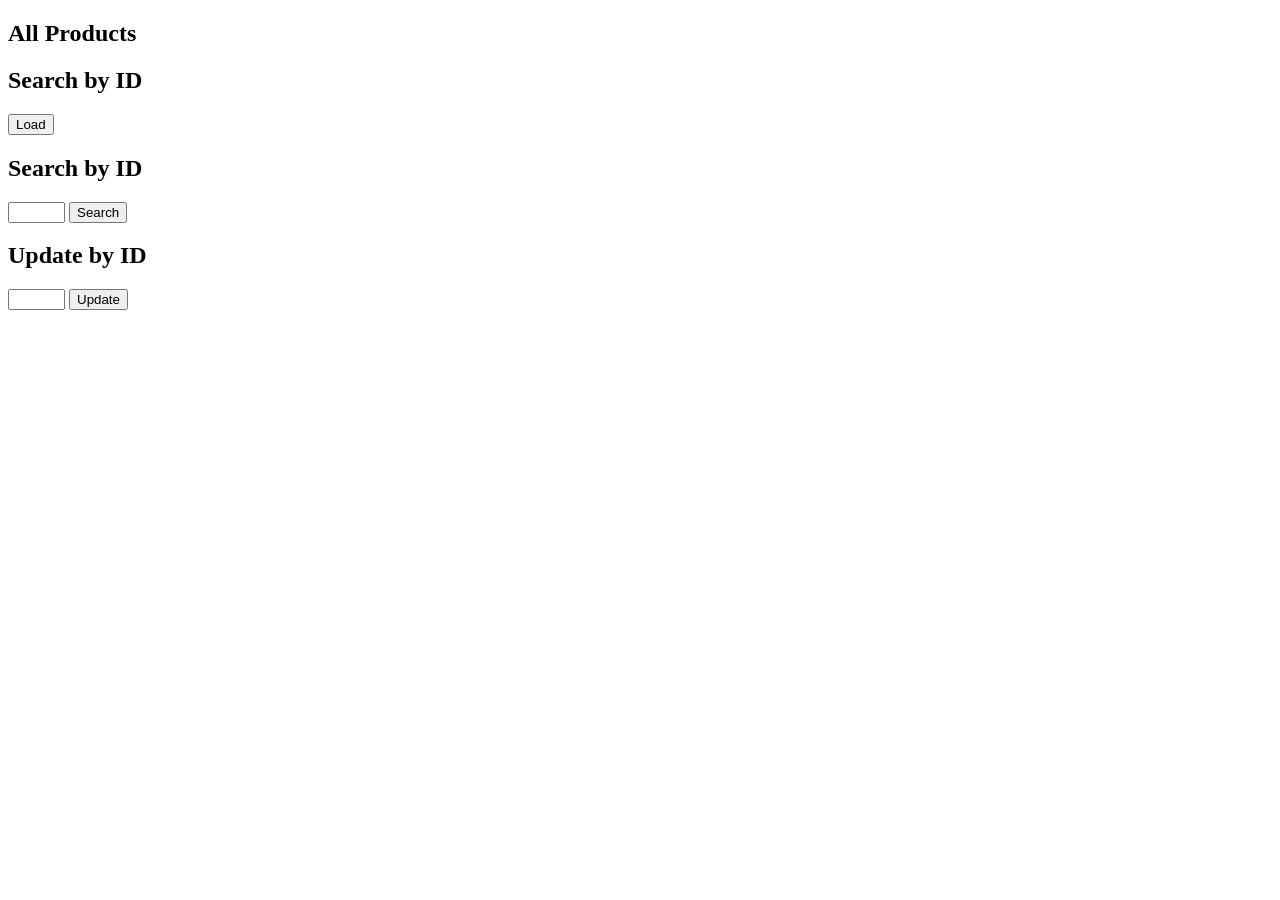
<file: _OTR_API/index.html>
﻿<!DOCTYPE html>
<html xmlns="http://www.w3.org/1999/xhtml">
<head>
    <title>Check Call List</title>
</head>
<body>

    <div>
        <h2>All Products</h2>
        <ul id="checkcalls" />
    </div>
    <div>
        <h2>Search by ID</h2>
        <input type="button" value="Load" onclick="loadallitems();" />
        <p id="product" />
    </div>
    <div>
        <h2>Search by ID</h2>
        <input type="text" id="checkcallId" size="5" />
        <input type="button" value="Search" onclick="find();" />
        <p id="product" />
    </div>
    <div>
        <h2>Update by ID</h2>
        <input type="text" id="UpdatecheckcallId" size="5" />
        <input type="button" value="Update" onclick="updateCheckCall();" />
        <p id="product" />
    </div>

    <script src="scripts/jquery-3.2.1.min.js"></script>
    <script>
        var uri = 'api/checkcall/GetCheckCall';
        var uridrivertrip = 'api/checkcall/GetAllCheckCallsByDriverTrip';
        var uritrip = 'api/checkcall/UpdateCheckCall';

    //$(document).ready(function () {
    //  // Send an AJAX request
    //    $.getJSON(uriall)
    //      .done(function (data) {
    //        // On success, 'data' contains a list of products.
    //        $.each(data, function (key, item) {
    //          // Add a list item for the product.
    //          $('<li>', { text: formatItem(item) }).appendTo($('#checkcalls'));
    //        });
    //      });
    //});

    $(document).ready(function () {
        //loadallitems();
    });

    //function loadallitems() {
    //    // Send an AJAX request
    //    $.getJSON(uriall)
    //      .done(function (data) {
    //          // On success, 'data' contains a list of products.
    //          $.each(data, function (key, item) {
    //              // Add a list item for the product.
    //              $('<li>', { text: formatItem(item) }).appendTo($('#checkcalls'));
    //          });
    //      });
    //}


    function formatItem(item) {
        return item.ID + ': ' + item.CheckStatus + ': ' + item.CheckDate + ': ' + item.Comments;
    }

    function find() {
        var id = $('#checkcallId').val();

        $.ajax({
            beforeSend: function(request) {
                request.setRequestHeader("Authorization","Basic 4d53bce03ec34c0a911182d4c228ee6c:A93reRTUJHsCuQSHR+L3GxqOJyDmQpCgps102ciuabc=")
            },
            dataType: "json",
            url: uri + '/' + id,
            done: function(data) {
                $('#checkcalls').text(formatItem(data));
            },
            fail: function (jqXHR, textStatus, err) {
                $('#checkcalls').text('Error: ' + err);
            }
        });
    }

    //function find() {
    //    var id = $('#checkcallId').val();

    //    Authorization: Basic 4d53bce03ec34c0a911182d4c228ee6c:A93reRTUJHsCuQSHR+L3GxqOJyDmQpCgps102ciuabc=
    //  $.getJSON(uri + '/' + id)
    //      .done(function (data) {
    //          $('#checkcalls').text(formatItem(data));
    //      })
    //      .fail(function (jqXHR, textStatus, err) {
    //          $('#checkcalls').text('Error: ' + err);
    //      });
    //}
    
    //function updateCheckCall() {
    //    var id = $('#UpdatecheckcallId').val();
    //    var chk = { DriverTripID: 1, CheckStatus: 4, CheckDate: '3/6/2018 9:55 AM', Comments: 'HP' };
    //    $.ajax({
    //        type: "PUT",
    //        data: JSON.stringify(chk),
    //        url: uriupdate + '/' + id,
    //        contentType: "application/json",
    //        success: function (data) {
    //            // On success, 'data' contains a list of products.
    //            $.each(data, function (key, item) {
    //                // Add a list item for the product.
    //                $('<li>', { text: formatItem(item) }).appendTo($('#checkcalls'));
    //            })
    //        } 
    //       });
    //}

    </script>
</body>
</html>
</file>
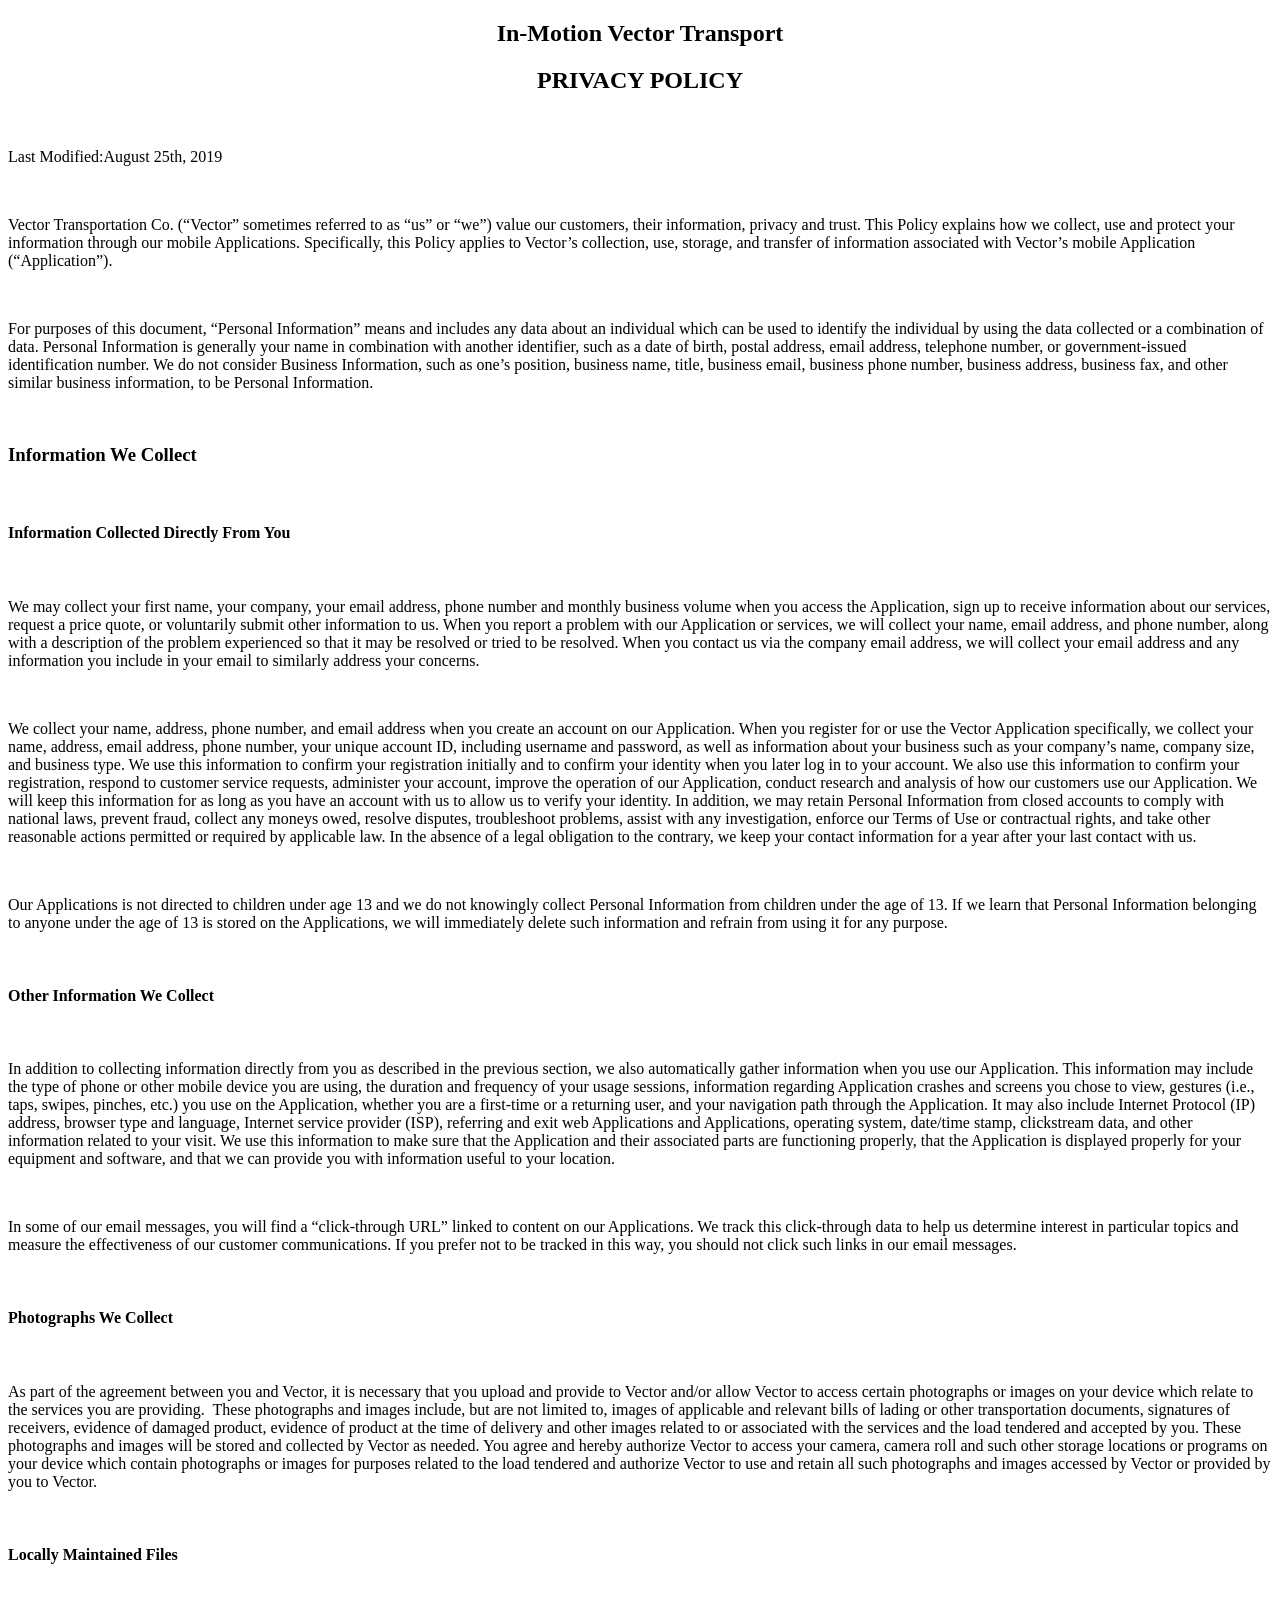
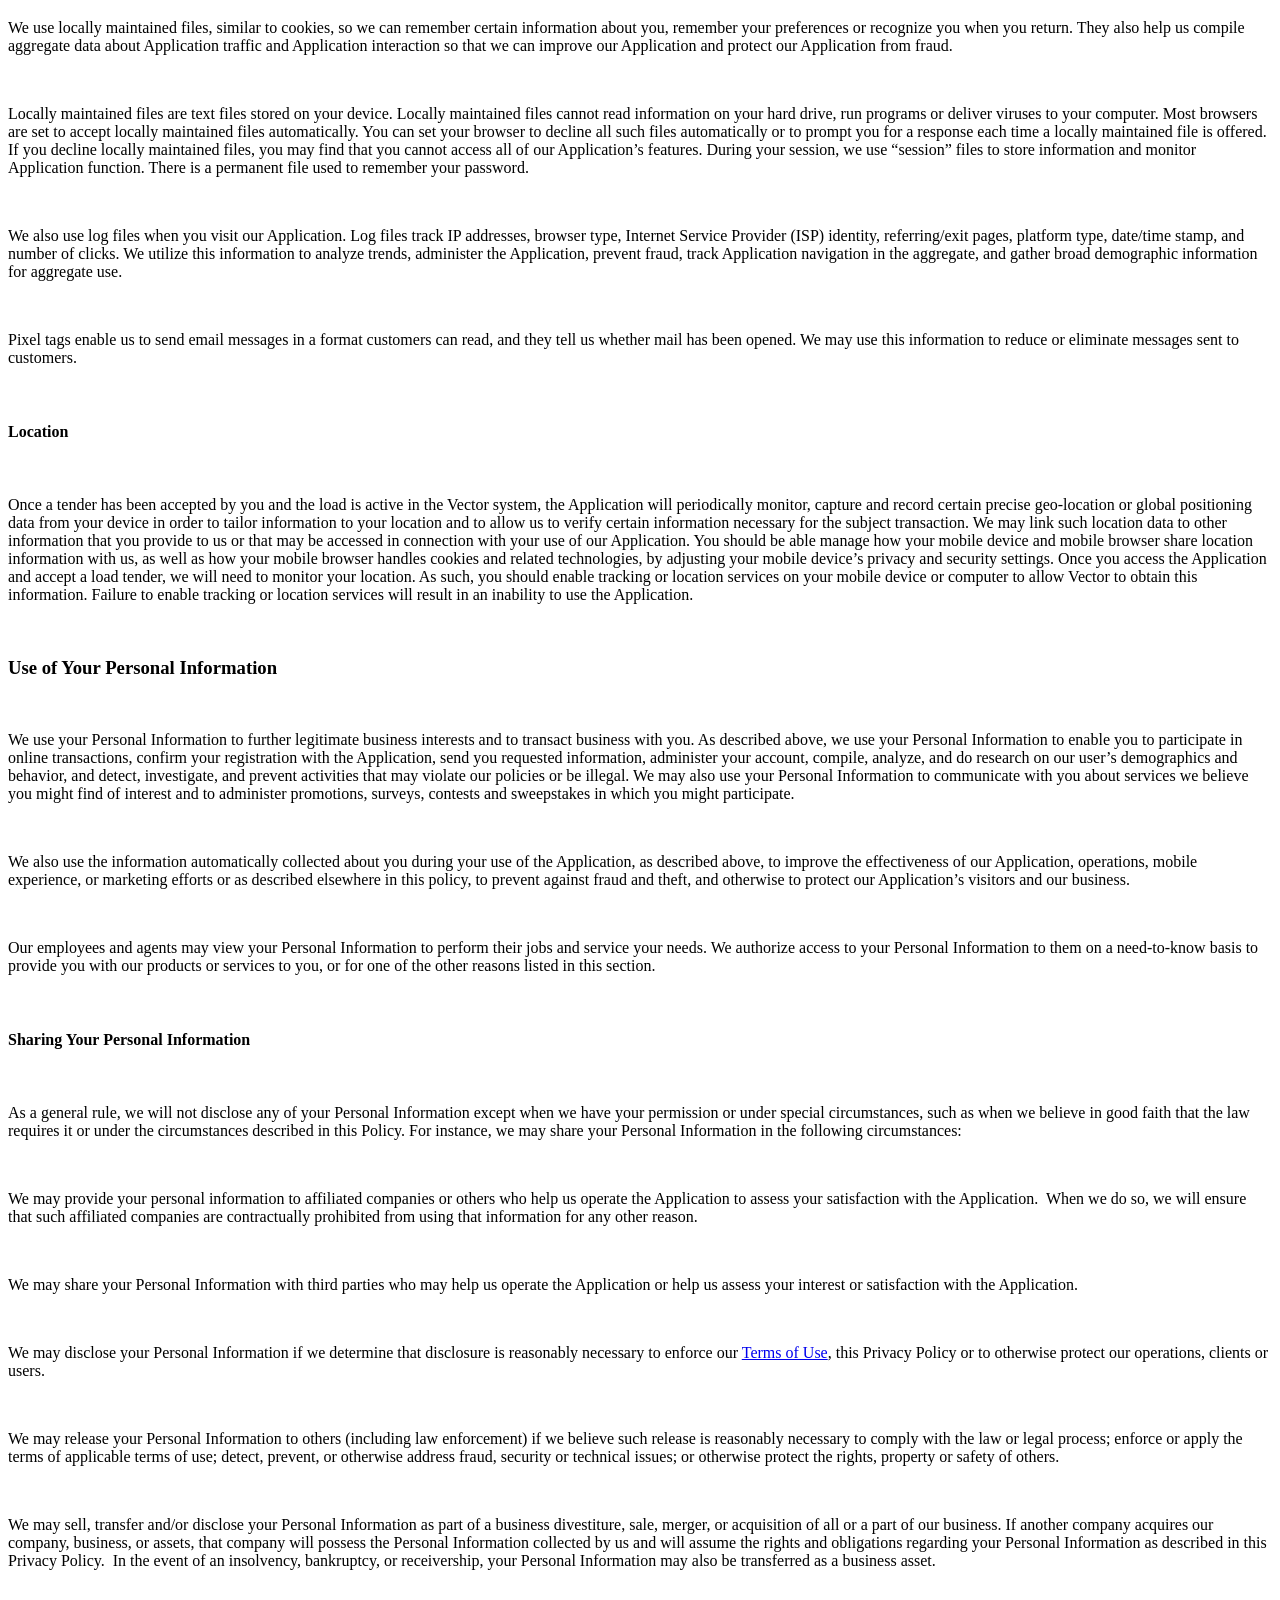
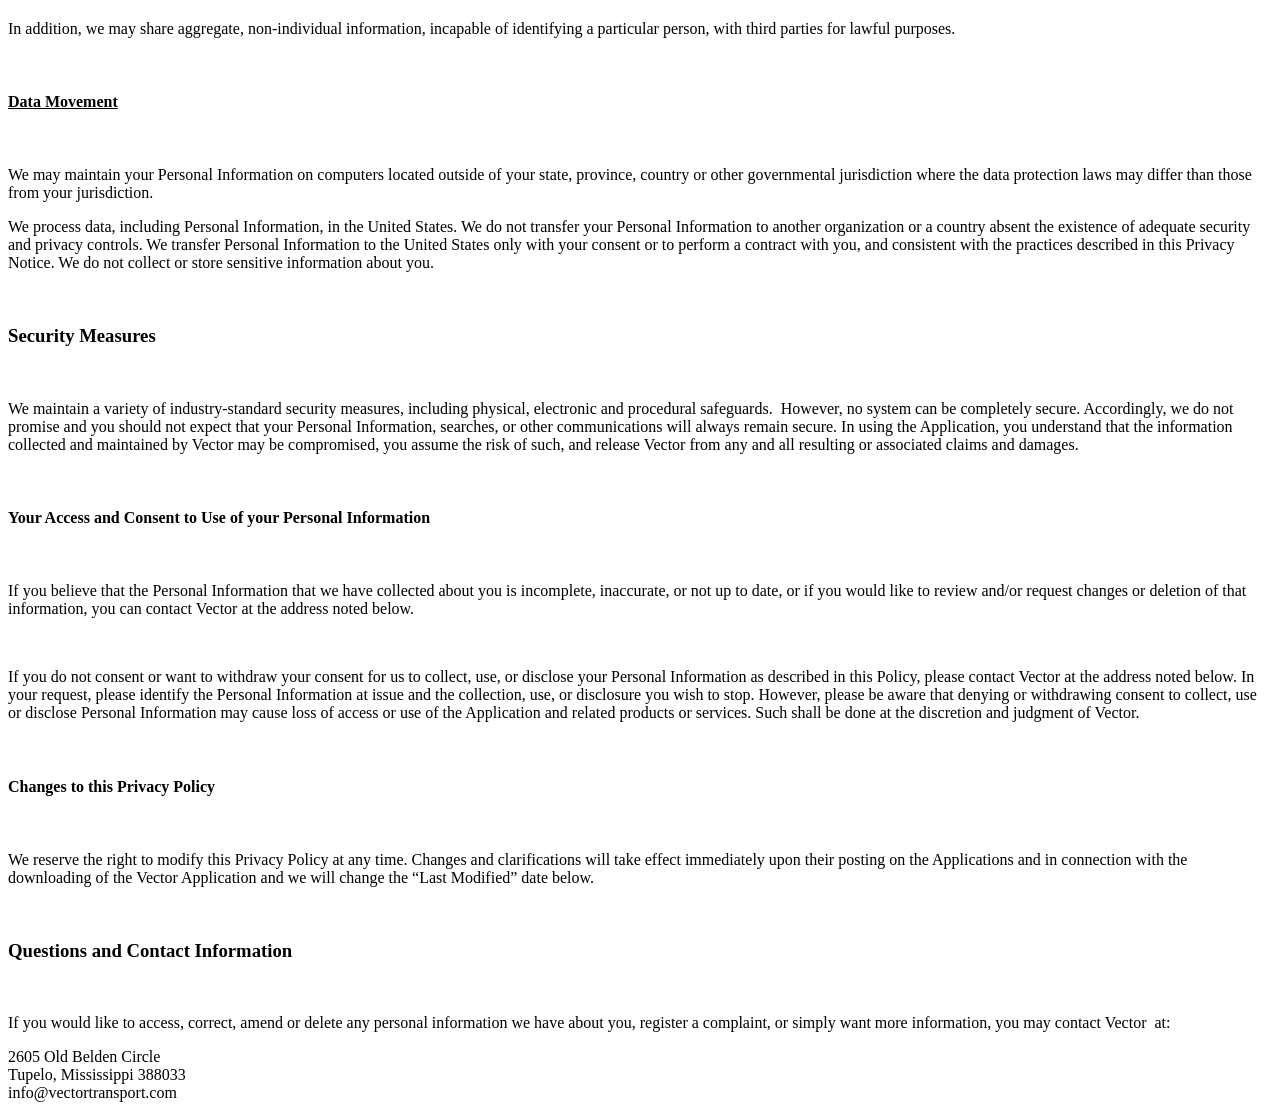
<file: _OTR_API/privacy.html>
﻿<!DOCTYPE html>
<html>
<head>
	<title></title>
	<meta charset="utf-8" />
</head>
<body>
	<h2 style="text-align: center;">In-Motion Vector Transport</h2>
	<h2 style="text-align: center;">PRIVACY POLICY</h2>
	<p style="text-align: center;">&nbsp;</p>
	<p>Last Modified:August 25th, 2019</p>
	<p>&nbsp;</p>
	<p>Vector Transportation Co. (&ldquo;Vector&rdquo; sometimes referred to as &ldquo;us&rdquo; or &ldquo;we&rdquo;) value our customers, their information, privacy and trust. This Policy explains how we collect, use and protect your information through our mobile Applications. Specifically, this Policy applies to Vector&rsquo;s collection, use, storage, and transfer of information associated with Vector&rsquo;s mobile Application (&ldquo;Application&rdquo;).</p>
	<p>&nbsp;</p>
	<p>For purposes of this document, &ldquo;Personal Information&rdquo; means and includes any data about an individual which can be used to identify the individual by using the data collected or a combination of data. Personal Information is generally your name in combination with another identifier, such as a date of birth, postal address, email address, telephone number, or government-issued identification number. We do not consider Business Information, such as one&rsquo;s position, business name, title, business email, business phone number, business address, business fax, and other similar business information, to be Personal Information.</p>
	<p>&nbsp;</p>
	<h3>Information We Collect</h3>
	<p>&nbsp;</p>
	<h4>Information Collected Directly From You</h4>
	<p>&nbsp;</p>
	<p>We may collect your first name, your company, your email address, phone number and monthly business volume when you access the Application, sign up to receive information about our services, request a price quote, or voluntarily submit other information to us. When you report a problem with our Application or services, we will collect your name, email address, and phone number, along with a description of the problem experienced so that it may be resolved or tried to be resolved. When you contact us via the company email address, we will collect your email address and any information you include in your email to similarly address your concerns.</p>
	<p>&nbsp;</p>
	<p>We collect your name, address, phone number, and email address when you create an account on our Application. When you register for or use the Vector Application specifically, we collect your name, address, email address, phone number, your unique account ID, including username and password, as well as information about your business such as your company&rsquo;s name, company size, and business type. We use this information to confirm your registration initially and to confirm your identity when you later log in to your account. We also use this information to confirm your registration, respond to customer service requests, administer your account, improve the operation of our Application, conduct research and analysis of how our customers use our Application. We will keep this information for as long as you have an account with us to allow us to verify your identity. In addition, we may retain Personal Information from closed accounts to comply with national laws, prevent fraud, collect any moneys owed, resolve disputes, troubleshoot problems, assist with any investigation, enforce our Terms of Use or contractual rights, and take other reasonable actions permitted or required by applicable law. In the absence of a legal obligation to the contrary, we keep your contact information for a year after your last contact with us.</p>
	<p>&nbsp;</p>
	<p>Our Applications is not directed to children under age 13 and we do not knowingly collect Personal Information from children under the age of 13. If we learn that Personal Information belonging to anyone under the age of 13 is stored on the Applications, we will immediately delete such information and refrain from using it for any purpose.</p>
	<p>&nbsp;</p>
	<h4>Other Information We Collect</h4>
	<p>&nbsp;</p>
	<p>In addition to collecting information directly from you as described in the previous section, we also automatically gather information when you use our Application. This information may include the type of phone or other mobile device you are using, the duration and frequency of your usage sessions, information regarding Application crashes and screens you chose to view, gestures (i.e., taps, swipes, pinches, etc.) you use on the Application, whether you are a first-time or a returning user, and your navigation path through the Application. It may also include Internet Protocol (IP) address, browser type and language, Internet service provider (ISP), referring and exit web Applications and Applications, operating system, date/time stamp, clickstream data, and other information related to your visit. We use this information to make sure that the Application and their associated parts are functioning properly, that the Application is displayed properly for your equipment and software, and that we can provide you with information useful to your location.</p>
	<p>&nbsp;</p>
	<p>In some of our email messages, you will find a &ldquo;click-through URL&rdquo; linked to content on our Applications. We track this click-through data to help us determine interest in particular topics and measure the effectiveness of our customer communications. If you prefer not to be tracked in this way, you should not click such links in our email messages.</p>
	<p>&nbsp;</p>
	<h4>Photographs We Collect</h4>
	<p>&nbsp;</p>
	<p>As part of the agreement between you and Vector, it is necessary that you upload and provide to Vector and/or allow Vector to access certain photographs or images on your device which relate to the services you are providing.&nbsp; These photographs and images include, but are not limited to, images of applicable and relevant bills of lading or other transportation documents, signatures of receivers, evidence of damaged product, evidence of product at the time of delivery and other images related to or associated with the services and the load tendered and accepted by you. These photographs and images will be stored and collected by Vector as needed. You agree and hereby authorize Vector to access your camera, camera roll and such other storage locations or programs on your device which contain photographs or images for purposes related to the load tendered and authorize Vector to use and retain all such photographs and images accessed by Vector or provided by you to Vector.&nbsp;</p>
	<p>&nbsp;</p>
	<h4>Locally Maintained Files</h4>
	<p>&nbsp;</p>
	<p>We use locally maintained files, similar to cookies, so we can remember certain information about you, remember your preferences or recognize you when you return. They also help us compile aggregate data about Application traffic and Application interaction so that we can improve our Application and protect our Application from fraud.</p>
	<p>&nbsp;</p>
	<p>Locally maintained files are text files stored on your device. Locally maintained files cannot read information on your hard drive, run programs or deliver viruses to your computer. Most browsers are set to accept locally maintained files automatically. You can set your browser to decline all such files automatically or to prompt you for a response each time a locally maintained file is offered. If you decline locally maintained files, you may find that you cannot access all of our Application&rsquo;s features. During your session, we use &ldquo;session&rdquo; files to store information and monitor Application function. There is a permanent file used to remember your password.</p>
	<p>&nbsp;</p>
	<p>We also use log files when you visit our Application. Log files track IP addresses, browser type, Internet Service Provider (ISP) identity, referring/exit pages, platform type, date/time stamp, and number of clicks. We utilize this information to analyze trends, administer the Application, prevent fraud, track Application navigation in the aggregate, and gather broad demographic information for aggregate use.</p>
	<p>&nbsp;</p>
	<p>Pixel tags enable us to send email messages in a format customers can read, and they tell us whether mail has been opened. We may use this information to reduce or eliminate messages sent to customers.</p>
	<p>&nbsp;</p>
	<h4>Location</h4>
	<p>&nbsp;</p>
	<p>Once a tender has been accepted by you and the load is active in the Vector system, the Application will periodically monitor, capture and record certain precise geo-location or global positioning data from your device in order to tailor information to your location and to allow us to verify certain information necessary for the subject transaction. We may link such location data to other information that you provide to us or that may be accessed in connection with your use of our Application. You should be able manage how your mobile device and mobile browser share location information with us, as well as how your mobile browser handles cookies and related technologies, by adjusting your mobile device&rsquo;s privacy and security settings. Once you access the Application and accept a load tender, we will need to monitor your location. As such, you should enable tracking or location services on your mobile device or computer to allow Vector to obtain this information. Failure to enable tracking or location services will result in an inability to use the Application.</p>
	<p>&nbsp;</p>
	<h3>Use of Your Personal Information</h3>
	<p>&nbsp;</p>
	<p>We use your Personal Information to further legitimate business interests and to transact business with you. As described above, we use your Personal Information to enable you to participate in online transactions, confirm your registration with the Application, send you requested information, administer your account, compile, analyze, and do research on our user&rsquo;s demographics and behavior, and detect, investigate, and prevent activities that may violate our policies or be illegal. We may also use your Personal Information to communicate with you about services we believe you might find of interest and to administer promotions, surveys, contests and sweepstakes in which you might participate.</p>
	<p>&nbsp;</p>
	<p>We also use the information automatically collected about you during your use of the Application, as described above, to improve the effectiveness of our Application, operations, mobile experience, or marketing efforts or as described elsewhere in this policy, to prevent against fraud and theft, and otherwise to protect our Application&rsquo;s visitors and our business.</p>
	<p>&nbsp;</p>
	<p>Our employees and agents may view your Personal Information to perform their jobs and service your needs. We authorize access to your Personal Information to them on a need-to-know basis to provide you with our products or services to you, or for one of the other reasons listed in this section.</p>
	<p>&nbsp;</p>
	<h4>Sharing Your Personal Information</h4>
	<p>&nbsp;</p>
	<p>As a general rule, we will not disclose any of your Personal Information except when we have your permission or under special circumstances, such as when we believe in good faith that the law requires it or under the circumstances described in this Policy. For instance, we may share your Personal Information in the following circumstances:</p>
	<p>&nbsp;</p>
	<p>We may provide your personal information to affiliated companies or others who help us operate the Application to assess your satisfaction with the Application.&nbsp; When we do so, we will ensure that such affiliated companies are contractually prohibited from using that information for any other reason.</p>
	<p>&nbsp;</p>
	<p>We may share your Personal Information with third parties who may help us operate the Application or help us assess your interest or satisfaction with the Application.</p>
	<p>&nbsp;</p>
	<p>We may disclose your Personal Information if we determine that disclosure is reasonably necessary to enforce our <a href="termsofuse.html">Terms of Use</a>, this Privacy Policy or to otherwise protect our operations, clients or users.</p>
	<p>&nbsp;</p>
	<p>We may release your Personal Information to others (including law enforcement) if we believe such release is reasonably necessary to comply with the law or legal process; enforce or apply the terms of applicable terms of use; detect, prevent, or otherwise address fraud, security or technical issues; or otherwise protect the rights, property or safety of others.</p>
	<p>&nbsp;</p>
	<p>We may sell, transfer and/or disclose your Personal Information as part of a business divestiture, sale, merger, or acquisition of all or a part of our business. If another company acquires our company, business, or assets, that company will possess the Personal Information collected by us and will assume the rights and obligations regarding your Personal Information as described in this Privacy Policy.&nbsp; In the event of an insolvency, bankruptcy, or receivership, your Personal Information may also be transferred as a business asset.</p>
	<p>&nbsp;</p>
	<p>In addition, we may share aggregate, non-individual information, incapable of identifying a particular person, with third parties for lawful purposes.</p>
	<p>&nbsp;</p>
	<h4><u>Data Movement</u></h4>
	<p>&nbsp;</p>
	<p>We may maintain your Personal Information on computers located outside of your state, province, country or other governmental jurisdiction where the data protection laws may differ than those from your jurisdiction.</p>
	<p>We process data, including Personal Information, in the United States. We do not transfer your Personal Information to another organization or a country absent the existence of adequate security and privacy controls. We transfer Personal Information to the United States only with your consent or to perform a contract with you, and consistent with the practices described in this Privacy Notice. We do not collect or store sensitive information about you.</p>
	<p>&nbsp;</p>
	<h3>Security Measures</h3>
	<p>&nbsp;</p>
	<p>We maintain a variety of industry-standard security measures, including physical, electronic and procedural safeguards.&nbsp; However, no system can be completely secure. Accordingly, we do not promise and you should not expect that your Personal Information, searches, or other communications will always remain secure. In using the Application, you understand that the information collected and maintained by Vector may be compromised, you assume the risk of such, and release Vector from any and all resulting or associated claims and damages.&nbsp;</p>
	<p>&nbsp;</p>
	<h4>Your Access and Consent to Use of your Personal Information</h4>
	<p>&nbsp;</p>
	<p>If you believe that the Personal Information that we have collected about you is incomplete, inaccurate, or not up to date, or if you would like to review and/or request changes or deletion of that information, you can contact Vector at the address noted below.</p>
	<p>&nbsp;</p>
	<p>If you do not consent or want to withdraw your consent for us to collect, use, or disclose your Personal Information as described in this Policy, please contact Vector at the address noted below. In your request, please identify the Personal Information at issue and the collection, use, or disclosure you wish to stop. However, please be aware that denying or withdrawing consent to collect, use or disclose Personal Information may cause loss of access or use of the Application and related products or services. Such shall be done at the discretion and judgment of Vector.</p>
	<p>&nbsp;</p>
	<h4>Changes to this Privacy Policy</h4>
	<p>&nbsp;</p>
	<p>We reserve the right to modify this Privacy Policy at any time. Changes and clarifications will take effect immediately upon their posting on the Applications and in connection with the downloading of the Vector Application and we will change the &ldquo;Last Modified&rdquo; date below.</p>
	<p>&nbsp;</p>
	<h3>Questions and Contact Information</h3>
	<p>&nbsp;</p>
	<p>If you would like to access, correct, amend or delete any personal information we have about you, register a complaint, or simply want more information, you may contact Vector&nbsp; at:</p>
	<p>2605 Old Belden Circle<br />Tupelo, Mississippi 388033<br />info@vectortransport.com</p>
</body>
</html>
</file>
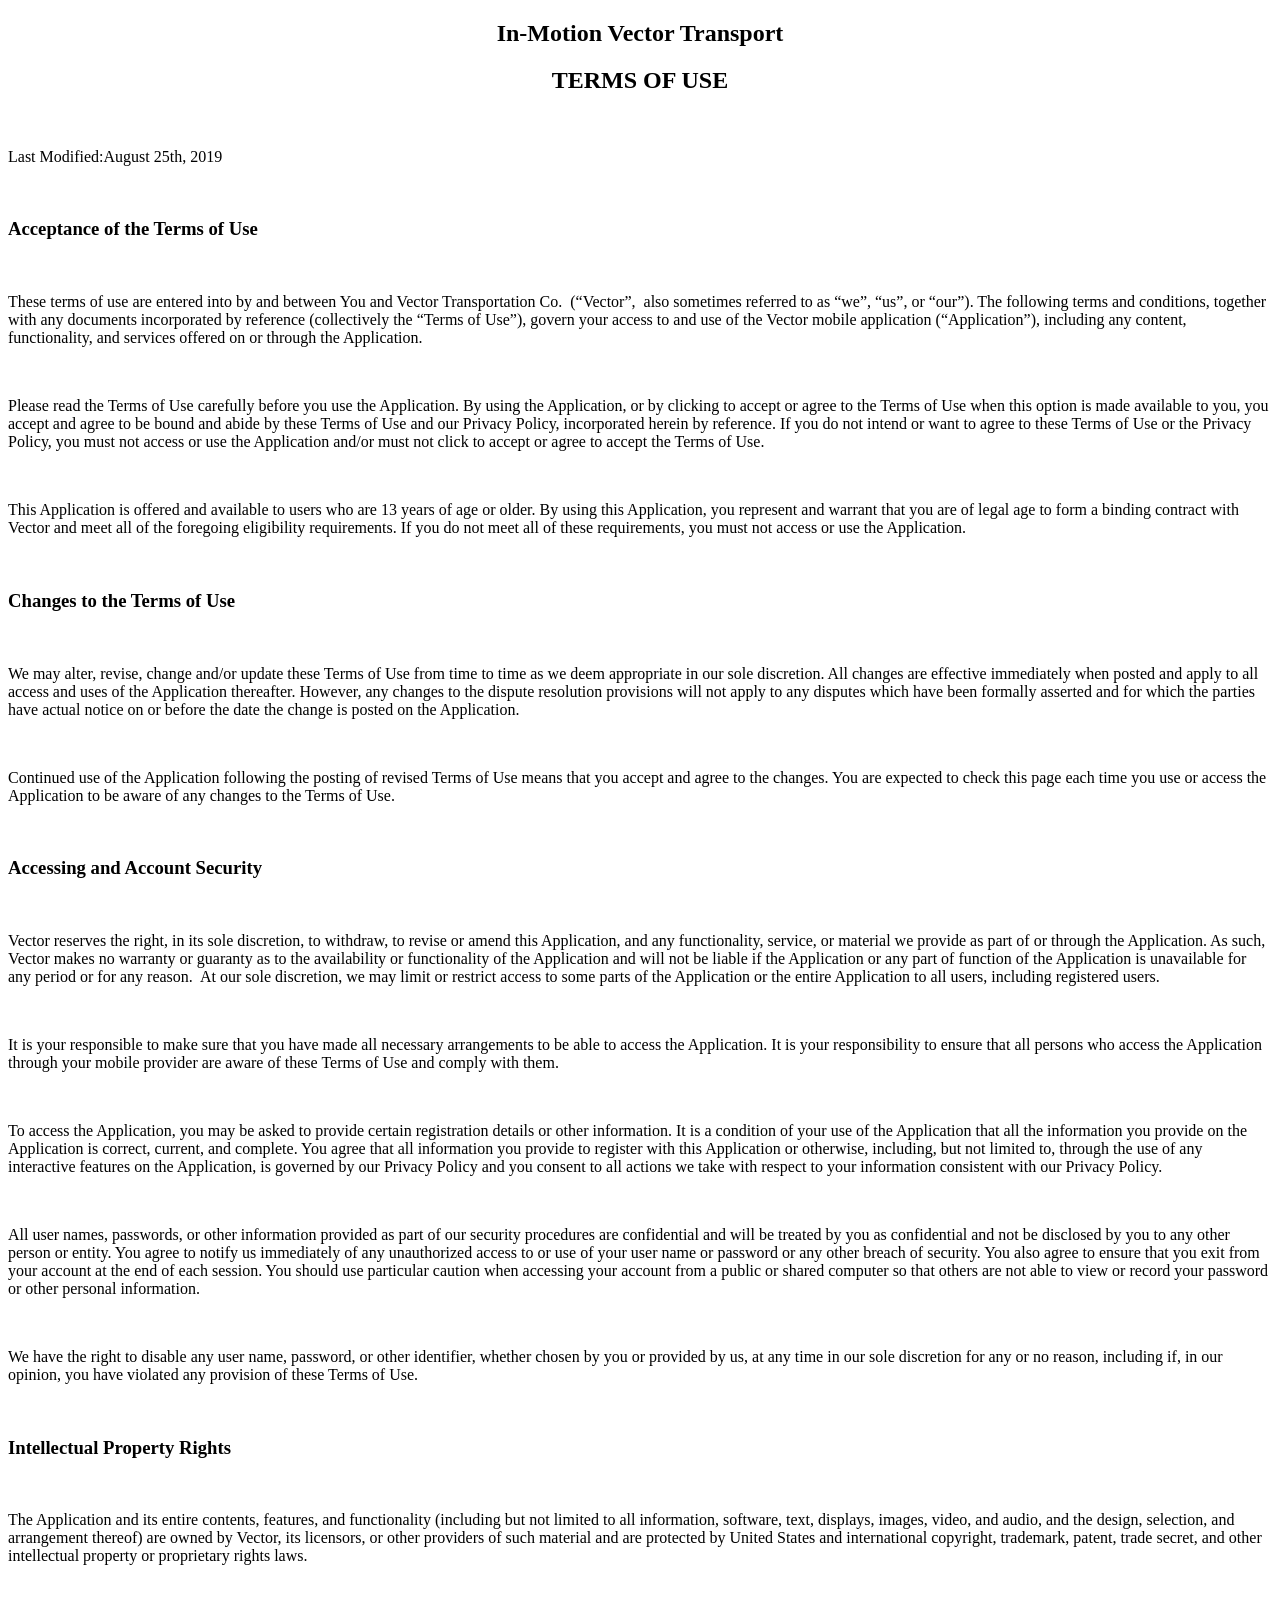
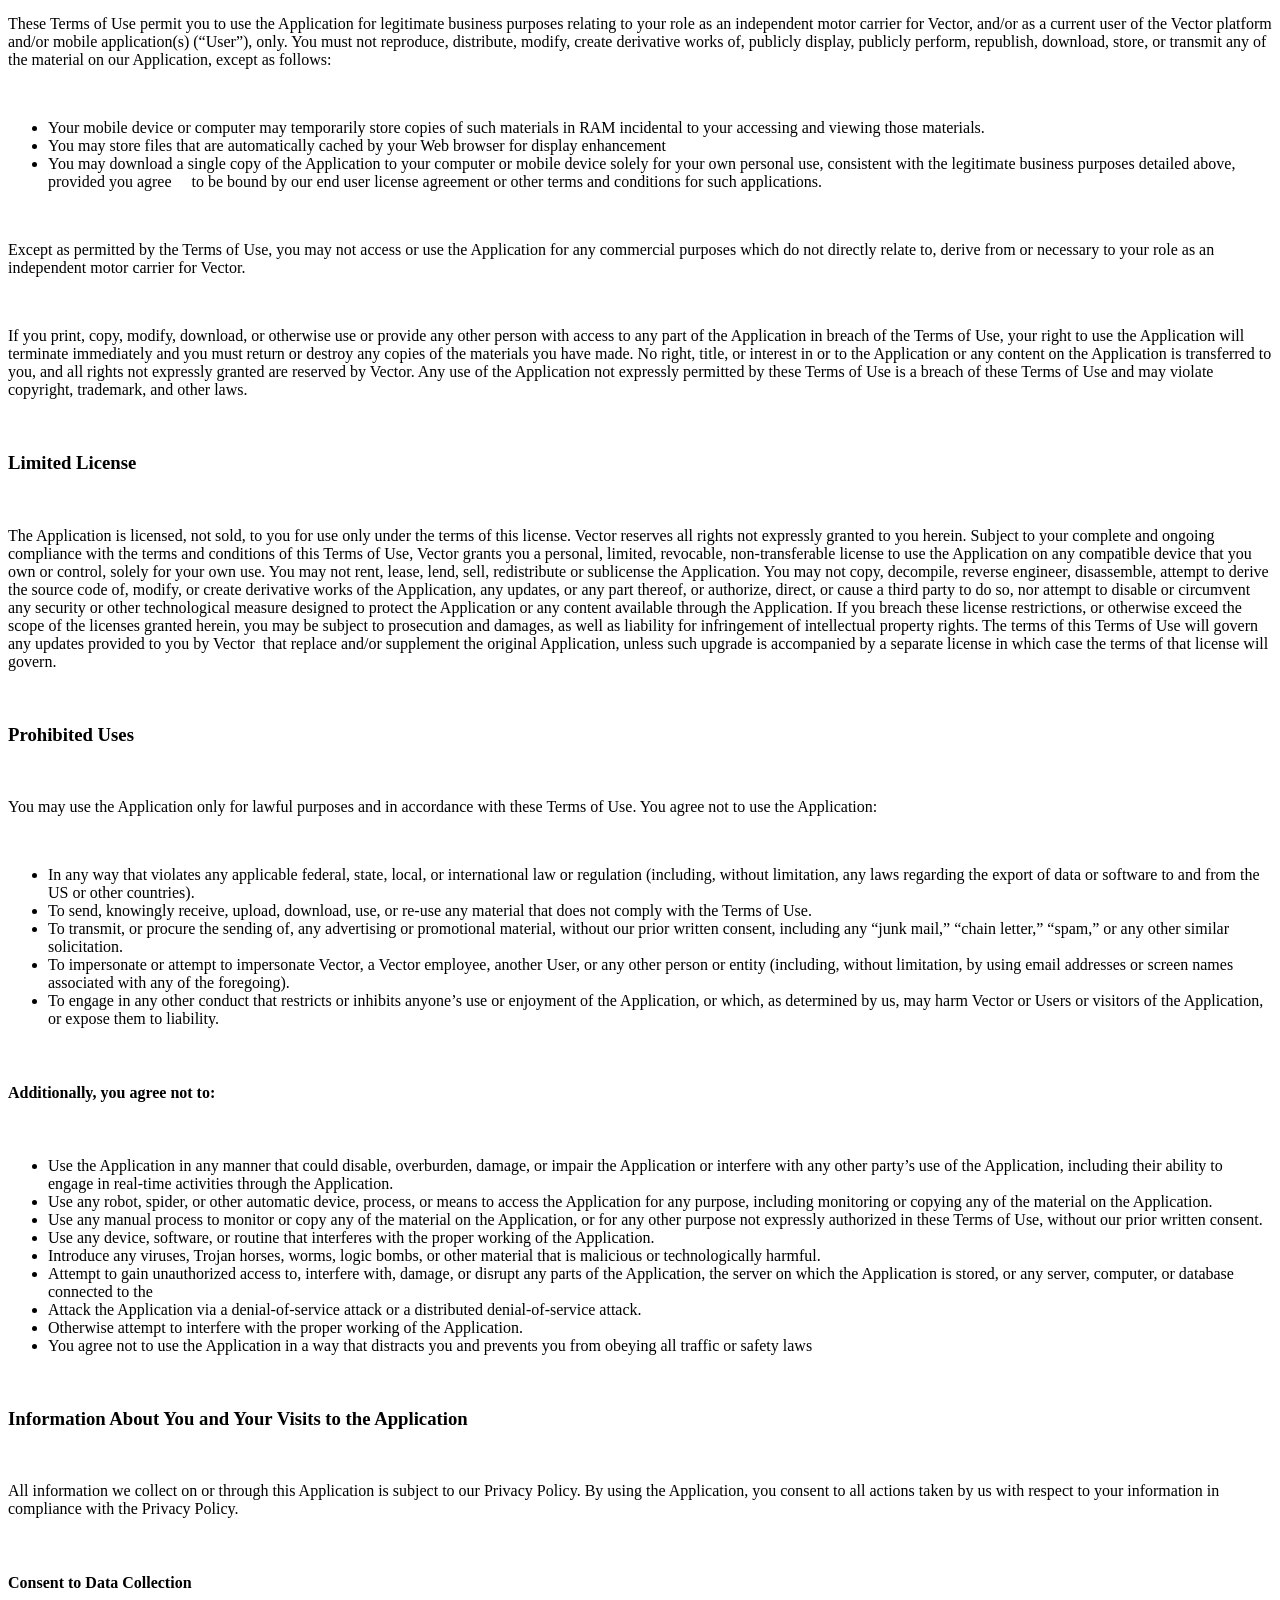
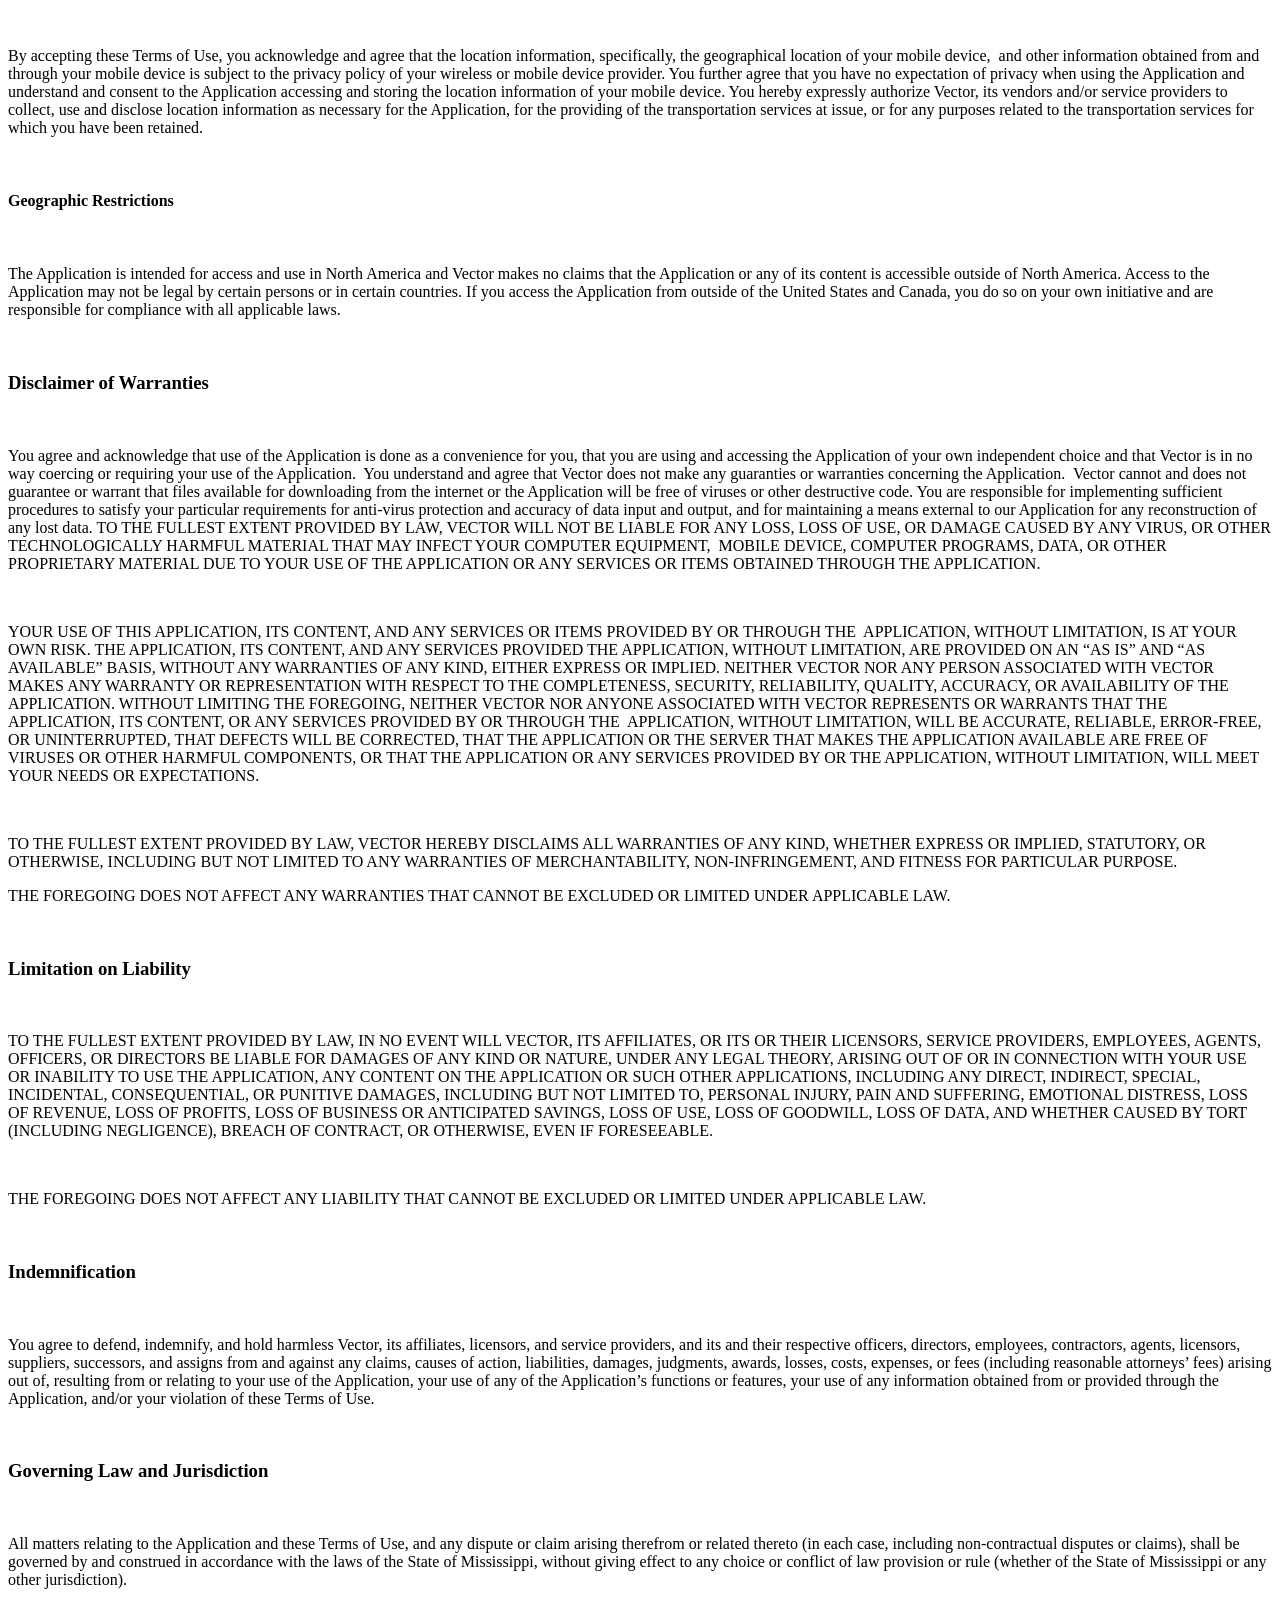
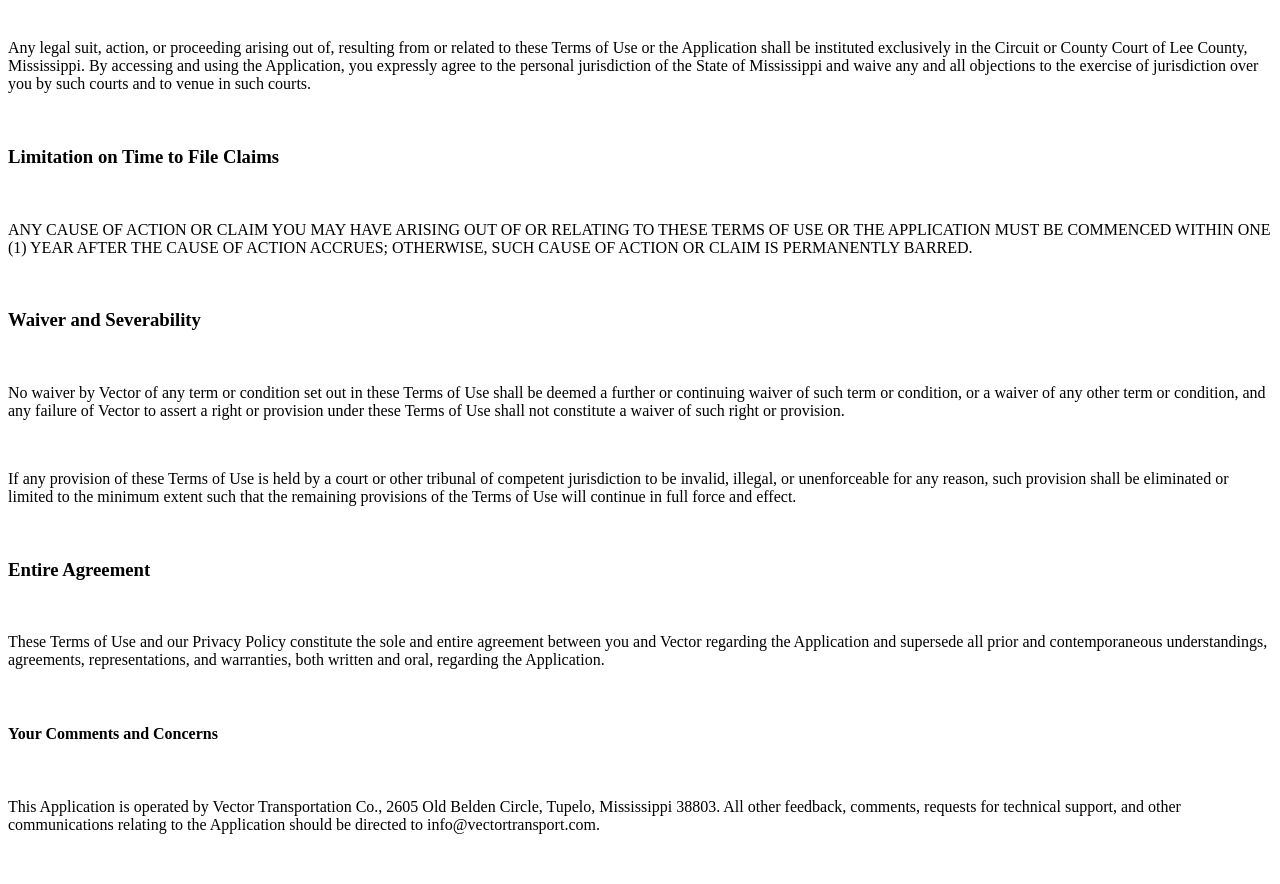
<file: _OTR_API/termsofuse.html>
﻿<!DOCTYPE html>
<html>
<head>
    <title></title>
	<meta charset="utf-8" />
</head>
<body>
    <h2 style="text-align: center;">In-Motion Vector Transport</h2>
    <h2 style="text-align: center;">TERMS OF USE</h2>
    <p style="text-align: center;">&nbsp;</p>
    <p>Last Modified:August 25th, 2019</p>
    <p>&nbsp;</p>
    <h3>Acceptance of the Terms of Use</h3>
    <p>&nbsp;</p>
    <p>These terms of use are entered into by and between You and Vector Transportation Co.&nbsp; (&ldquo;Vector&rdquo;,&nbsp; also sometimes referred to as &ldquo;we&rdquo;, &ldquo;us&rdquo;, or &ldquo;our&rdquo;). The following terms and conditions, together with any documents incorporated by reference (collectively the &ldquo;Terms of Use&rdquo;), govern your access to and use of the Vector mobile application (&ldquo;Application&rdquo;), including any content, functionality, and services offered on or through the Application.</p>
    <p>&nbsp;</p>
    <p>Please read the Terms of Use carefully before you use the Application. By using the Application, or by clicking to accept or agree to the Terms of Use when this option is made available to you, you accept and agree to be bound and abide by these Terms of Use and our Privacy Policy, incorporated herein by reference. If you do not intend or want to agree to these Terms of Use or the Privacy Policy, you must not access or use the Application and/or must not click to accept or agree to accept the Terms of Use.</p>
    <p>&nbsp;</p>
    <p>This Application is offered and available to users who are 13 years of age or older. By using this Application, you represent and warrant that you are of legal age to form a binding contract with Vector and meet all of the foregoing eligibility requirements. If you do not meet all of these requirements, you must not access or use the Application.</p>
    <p>&nbsp;</p>
    <h3>Changes to the Terms of Use</h3>
    <p>&nbsp;</p>
    <p>We may alter, revise, change and/or update these Terms of Use from time to time as we deem appropriate in our sole discretion. All changes are effective immediately when posted and apply to all access and uses of the Application thereafter. However, any changes to the dispute resolution provisions will not apply to any disputes which have been formally asserted and for which the parties have actual notice on or before the date the change is posted on the Application.</p>
    <p>&nbsp;</p>
    <p>Continued use of the Application following the posting of revised Terms of Use means that you accept and agree to the changes. You are expected to check this page each time you use or access the Application to be aware of any changes to the Terms of Use.</p>
    <p>&nbsp;</p>
    <h3>Accessing and Account Security</h3>
    <p>&nbsp;</p>
    <p>Vector reserves the right, in its sole discretion, to withdraw, to revise or amend this Application, and any functionality, service, or material we provide as part of or through the Application. As such, Vector makes no warranty or guaranty as to the availability or functionality of the Application and will not be liable if the Application or any part of function of the Application is unavailable for any period or for any reason.&nbsp; At our sole discretion, we may limit or restrict access to some parts of the Application or the entire Application to all users, including registered users.</p>
    <p>&nbsp;</p>
    <p>It is your responsible to make sure that you have made all necessary arrangements to be able to access the Application. It is your responsibility to ensure that all persons who access the Application through your mobile provider are aware of these Terms of Use and comply with them.</p>
    <p>&nbsp;</p>
    <p>To access the Application, you may be asked to provide certain registration details or other information. It is a condition of your use of the Application that all the information you provide on the Application is correct, current, and complete. You agree that all information you provide to register with this Application or otherwise, including, but not limited to, through the use of any interactive features on the Application, is governed by our Privacy Policy and you consent to all actions we take with respect to your information consistent with our Privacy Policy.</p>
    <p>&nbsp;</p>
    <p>All user names, passwords, or other information provided as part of our security procedures are confidential and will be treated by you as confidential and not be disclosed by you to any other person or entity. You agree to notify us immediately of any unauthorized access to or use of your user name or password or any other breach of security. You also agree to ensure that you exit from your account at the end of each session. You should use particular caution when accessing your account from a public or shared computer so that others are not able to view or record your password or other personal information.</p>
    <p>&nbsp;</p>
    <p>We have the right to disable any user name, password, or other identifier, whether chosen by you or provided by us, at any time in our sole discretion for any or no reason, including if, in our opinion, you have violated any provision of these Terms of Use.</p>
    <p>&nbsp;</p>
    <h3>Intellectual Property Rights</h3>
    <p>&nbsp;</p>
    <p>The Application and its entire contents, features, and functionality (including but not limited to all information, software, text, displays, images, video, and audio, and the design, selection, and arrangement thereof) are owned by Vector, its licensors, or other providers of such material and are protected by United States and international copyright, trademark, patent, trade secret, and other intellectual property or proprietary rights laws.</p>
    <p>&nbsp;</p>
    <p>These Terms of Use permit you to use the Application for legitimate business purposes relating to your role as an independent motor carrier for Vector, and/or as a current user of the Vector platform and/or mobile application(s) (&ldquo;User&rdquo;), only. You must not reproduce, distribute, modify, create derivative works of, publicly display, publicly perform, republish, download, store, or transmit any of the material on our Application, except as follows:</p>
    <p>&nbsp;</p>
    <ul>
        <li>Your mobile device or computer may temporarily store copies of such materials in RAM incidental to your accessing and viewing those materials.</li>
        <li>You may store files that are automatically cached by your Web browser for display enhancement</li>
        <li>You may download a single copy of the Application to your computer or mobile device solely for your own personal use, consistent with the legitimate business purposes detailed above, provided you agree &nbsp;&nbsp;&nbsp; to be bound by our end user license agreement or other terms and conditions for such applications.</li>
    </ul>
    <p>&nbsp;</p>
    <p>Except as permitted by the Terms of Use, you may not access or use the Application for any commercial purposes which do not directly relate to, derive from or necessary to your role as an independent motor carrier for Vector.&nbsp;</p>
    <p>&nbsp;</p>
    <p>If you print, copy, modify, download, or otherwise use or provide any other person with access to any part of the Application in breach of the Terms of Use, your right to use the Application will terminate immediately and you must return or destroy any copies of the materials you have made. No right, title, or interest in or to the Application or any content on the Application is transferred to you, and all rights not expressly granted are reserved by Vector. Any use of the Application not expressly permitted by these Terms of Use is a breach of these Terms of Use and may violate copyright, trademark, and other laws.</p>
    <p>&nbsp;</p>
    <h3>Limited License</h3>
    <p>&nbsp;</p>
    <p>The Application is licensed, not sold, to you for use only under the terms of this license. Vector reserves all rights not expressly granted to you herein. Subject to your complete and ongoing compliance with the terms and conditions of this Terms of Use, Vector grants you a personal, limited, revocable, non-transferable license to use the Application on any compatible device that you own or control, solely for your own use. You may not rent, lease, lend, sell, redistribute or sublicense the Application. You may not copy, decompile, reverse engineer, disassemble, attempt to derive the source code of, modify, or create derivative works of the Application, any updates, or any part thereof, or authorize, direct, or cause a third party to do so, nor attempt to disable or circumvent any security or other technological measure designed to protect the Application or any content available through the Application. If you breach these license restrictions, or otherwise exceed the scope of the licenses granted herein, you may be subject to prosecution and damages, as well as liability for infringement of intellectual property rights. The terms of this Terms of Use will govern any updates provided to you by Vector&nbsp; that replace and/or supplement the original Application, unless such upgrade is accompanied by a separate license in which case the terms of that license will govern.</p>
    <p>&nbsp;</p>
    <h3>Prohibited Uses</h3>
    <p>&nbsp;</p>
    <p>You may use the Application only for lawful purposes and in accordance with these Terms of Use. You agree not to use the Application:</p>
    <p>&nbsp;</p>
    <ul>
        <li>In any way that violates any applicable federal, state, local, or international law or regulation (including, without limitation, any laws regarding the export of data or software to and from the US or other countries).</li>
        <li>To send, knowingly receive, upload, download, use, or re-use any material that does not comply with the Terms of Use.</li>
        <li>To transmit, or procure the sending of, any advertising or promotional material, without our prior written consent, including any &ldquo;junk mail,&rdquo; &ldquo;chain letter,&rdquo; &ldquo;spam,&rdquo; or any other similar solicitation.</li>
        <li>To impersonate or attempt to impersonate Vector, a Vector employee, another User, or any other person or entity (including, without limitation, by using email addresses or screen names associated with any of the foregoing).</li>
        <li>To engage in any other conduct that restricts or inhibits anyone&rsquo;s use or enjoyment of the Application, or which, as determined by us, may harm Vector or Users or visitors of the Application, or expose them to liability.</li>
    </ul>
    <p>&nbsp;</p>
    <h4>Additionally, you agree not to:</h4>
    <p>&nbsp;</p>
    <ul>
        <li>Use the Application in any manner that could disable, overburden, damage, or impair the Application or interfere with any other party&rsquo;s use of the Application, including their ability to engage in real-time activities through the Application.</li>
        <li>Use any robot, spider, or other automatic device, process, or means to access the Application for any purpose, including monitoring or copying any of the material on the Application.</li>
        <li>Use any manual process to monitor or copy any of the material on the Application, or for any other purpose not expressly authorized in these Terms of Use, without our prior written consent.</li>
        <li>Use any device, software, or routine that interferes with the proper working of the Application.</li>
        <li>Introduce any viruses, Trojan horses, worms, logic bombs, or other material that is malicious or technologically harmful.</li>
        <li>Attempt to gain unauthorized access to, interfere with, damage, or disrupt any parts of the Application, the server on which the Application is stored, or any server, computer, or database connected to the</li>
        <li>Attack the Application via a denial-of-service attack or a distributed denial-of-service attack.</li>
        <li>Otherwise attempt to interfere with the proper working of the Application.</li>
        <li>You agree not to use the Application in a way that distracts you and prevents you from obeying all traffic or safety laws</li>
    </ul>
    <p>&nbsp;</p>
    <h3>Information About You and Your Visits to the Application</h3>
    <p>&nbsp;</p>
    <p>All information we collect on or through this Application is subject to our Privacy Policy. By using the Application, you consent to all actions taken by us with respect to your information in compliance with the Privacy Policy.</p>
    <p>&nbsp;</p>
    <h4>Consent to Data Collection</h4>
    <p>&nbsp;</p>
    <p>By accepting these Terms of Use, you acknowledge and agree that the location information, specifically, the geographical location of your mobile device,&nbsp; and other information obtained from and through your mobile device is subject to the privacy policy of your wireless or mobile device provider. You further agree that you have no expectation of privacy when using the Application and understand and consent to the Application accessing and storing the location information of your mobile device. You hereby expressly authorize Vector, its vendors and/or service providers to collect, use and disclose location information as necessary for the Application, for the providing of the transportation services at issue, or for any purposes related to the transportation services for which you have been retained.&nbsp;</p>
    <p>&nbsp;</p>
    <h4>Geographic Restrictions</h4>
    <p>&nbsp;</p>
    <p>The Application is intended for access and use in North America and Vector makes no claims that the Application or any of its content is accessible outside of North America. Access to the Application may not be legal by certain persons or in certain countries. If you access the Application from outside of the United States and Canada, you do so on your own initiative and are responsible for compliance with all applicable laws.</p>
    <p>&nbsp;</p>
    <h3>Disclaimer of Warranties</h3>
    <p>&nbsp;</p>
    <p>You agree and acknowledge that use of the Application is done as a convenience for you, that you are using and accessing the Application of your own independent choice and that Vector is in no way coercing or requiring your use of the Application.&nbsp; You understand and agree that Vector does not make any guaranties or warranties concerning the Application.&nbsp; Vector cannot and does not guarantee or warrant that files available for downloading from the internet or the Application will be free of viruses or other destructive code. You are responsible for implementing sufficient procedures to satisfy your particular requirements for anti-virus protection and accuracy of data input and output, and for maintaining a means external to our Application for any reconstruction of any lost data. TO THE FULLEST EXTENT PROVIDED BY LAW, VECTOR WILL NOT BE LIABLE FOR ANY LOSS, LOSS OF USE, OR DAMAGE CAUSED BY ANY VIRUS, OR OTHER TECHNOLOGICALLY HARMFUL MATERIAL THAT MAY INFECT YOUR COMPUTER EQUIPMENT,&nbsp; MOBILE DEVICE, COMPUTER PROGRAMS, DATA, OR OTHER PROPRIETARY MATERIAL DUE TO YOUR USE OF THE APPLICATION OR ANY SERVICES OR ITEMS OBTAINED THROUGH THE APPLICATION.&nbsp;</p>
    <p>&nbsp;</p>
    <p>YOUR USE OF THIS APPLICATION, ITS CONTENT, AND ANY SERVICES OR ITEMS PROVIDED BY OR THROUGH THE&nbsp; APPLICATION, WITHOUT LIMITATION, IS AT YOUR OWN RISK. THE APPLICATION, ITS CONTENT, AND ANY SERVICES PROVIDED THE APPLICATION, WITHOUT LIMITATION, ARE PROVIDED ON AN &ldquo;AS IS&rdquo; AND &ldquo;AS AVAILABLE&rdquo; BASIS, WITHOUT ANY WARRANTIES OF ANY KIND, EITHER EXPRESS OR IMPLIED. NEITHER VECTOR NOR ANY PERSON ASSOCIATED WITH VECTOR MAKES ANY WARRANTY OR REPRESENTATION WITH RESPECT TO THE COMPLETENESS, SECURITY, RELIABILITY, QUALITY, ACCURACY, OR AVAILABILITY OF THE APPLICATION. WITHOUT LIMITING THE FOREGOING, NEITHER VECTOR NOR ANYONE ASSOCIATED WITH VECTOR REPRESENTS OR WARRANTS THAT THE APPLICATION, ITS CONTENT, OR ANY SERVICES PROVIDED BY OR THROUGH THE&nbsp; APPLICATION, WITHOUT LIMITATION, WILL BE ACCURATE, RELIABLE, ERROR-FREE, OR UNINTERRUPTED, THAT DEFECTS WILL BE CORRECTED, THAT THE APPLICATION OR THE SERVER THAT MAKES THE APPLICATION AVAILABLE ARE FREE OF VIRUSES OR OTHER HARMFUL COMPONENTS, OR THAT THE APPLICATION OR ANY SERVICES PROVIDED BY OR THE APPLICATION, WITHOUT LIMITATION, WILL MEET YOUR NEEDS OR EXPECTATIONS.</p>
    <p>&nbsp;</p>
    <p>TO THE FULLEST EXTENT PROVIDED BY LAW, VECTOR HEREBY DISCLAIMS ALL WARRANTIES OF ANY KIND, WHETHER EXPRESS OR IMPLIED, STATUTORY, OR OTHERWISE, INCLUDING BUT NOT LIMITED TO ANY WARRANTIES OF MERCHANTABILITY, NON-INFRINGEMENT, AND FITNESS FOR PARTICULAR PURPOSE.</p>
    <p>THE FOREGOING DOES NOT AFFECT ANY WARRANTIES THAT CANNOT BE EXCLUDED OR LIMITED UNDER APPLICABLE LAW.</p>
    <p>&nbsp;</p>
    <h3>Limitation on Liability</h3>
    <p>&nbsp;</p>
    <p>TO THE FULLEST EXTENT PROVIDED BY LAW, IN NO EVENT WILL VECTOR, ITS AFFILIATES, OR ITS OR THEIR LICENSORS, SERVICE PROVIDERS, EMPLOYEES, AGENTS, OFFICERS, OR DIRECTORS BE LIABLE FOR DAMAGES OF ANY KIND OR NATURE, UNDER ANY LEGAL THEORY, ARISING OUT OF OR IN CONNECTION WITH YOUR USE OR INABILITY TO USE THE APPLICATION, ANY CONTENT ON THE APPLICATION OR SUCH OTHER APPLICATIONS, INCLUDING ANY DIRECT, INDIRECT, SPECIAL, INCIDENTAL, CONSEQUENTIAL, OR PUNITIVE DAMAGES, INCLUDING BUT NOT LIMITED TO, PERSONAL INJURY, PAIN AND SUFFERING, EMOTIONAL DISTRESS, LOSS OF REVENUE, LOSS OF PROFITS, LOSS OF BUSINESS OR ANTICIPATED SAVINGS, LOSS OF USE, LOSS OF GOODWILL, LOSS OF DATA, AND WHETHER CAUSED BY TORT (INCLUDING NEGLIGENCE), BREACH OF CONTRACT, OR OTHERWISE, EVEN IF FORESEEABLE.</p>
    <p>&nbsp;</p>
    <p>THE FOREGOING DOES NOT AFFECT ANY LIABILITY THAT CANNOT BE EXCLUDED OR LIMITED UNDER APPLICABLE LAW.</p>
    <p>&nbsp;</p>
    <h3>Indemnification</h3>
    <p>&nbsp;</p>
    <p>You agree to defend, indemnify, and hold harmless Vector, its affiliates, licensors, and service providers, and its and their respective officers, directors, employees, contractors, agents, licensors, suppliers, successors, and assigns from and against any claims, causes of action, liabilities, damages, judgments, awards, losses, costs, expenses, or fees (including reasonable attorneys&rsquo; fees) arising out of, resulting from or relating to your use of the Application, your use of any of the Application&rsquo;s functions or features, your use of any information obtained from or provided through the Application, and/or your violation of these Terms of Use.&nbsp;</p>
    <p>&nbsp;</p>
    <h3>Governing Law and Jurisdiction</h3>
    <p>&nbsp;</p>
    <p>All matters relating to the Application and these Terms of Use, and any dispute or claim arising therefrom or related thereto (in each case, including non-contractual disputes or claims), shall be governed by and construed in accordance with the laws of the State of Mississippi, without giving effect to any choice or conflict of law provision or rule (whether of the State of Mississippi or any other jurisdiction).</p>
    <p>&nbsp;</p>
    <p>Any legal suit, action, or proceeding arising out of, resulting from or related to these Terms of Use or the Application shall be instituted exclusively in the Circuit or County Court of Lee County, Mississippi. By accessing and using the Application, you expressly agree to the personal jurisdiction of the State of Mississippi and waive any and all objections to the exercise of jurisdiction over you by such courts and to venue in such courts.</p>
    <p>&nbsp;</p>
    <h3>Limitation on Time to File Claims</h3>
    <p>&nbsp;</p>
    <p>ANY CAUSE OF ACTION OR CLAIM YOU MAY HAVE ARISING OUT OF OR RELATING TO THESE TERMS OF USE OR THE APPLICATION MUST BE COMMENCED WITHIN ONE (1) YEAR AFTER THE CAUSE OF ACTION ACCRUES; OTHERWISE, SUCH CAUSE OF ACTION OR CLAIM IS PERMANENTLY BARRED.</p>
    <p>&nbsp;</p>
    <h3>Waiver and Severability</h3>
    <p>&nbsp;</p>
    <p>No waiver by Vector of any term or condition set out in these Terms of Use shall be deemed a further or continuing waiver of such term or condition, or a waiver of any other term or condition, and any failure of Vector to assert a right or provision under these Terms of Use shall not constitute a waiver of such right or provision.</p>
    <p>&nbsp;</p>
    <p>If any provision of these Terms of Use is held by a court or other tribunal of competent jurisdiction to be invalid, illegal, or unenforceable for any reason, such provision shall be eliminated or limited to the minimum extent such that the remaining provisions of the Terms of Use will continue in full force and effect.</p>
    <p>&nbsp;</p>
    <h3>Entire Agreement</h3>
    <p>&nbsp;</p>
    <p>These Terms of Use and our Privacy Policy constitute the sole and entire agreement between you and Vector regarding the Application and supersede all prior and contemporaneous understandings, agreements, representations, and warranties, both written and oral, regarding the Application.</p>
    <p>&nbsp;</p>
    <h4>Your Comments and Concerns</h4>
    <p>&nbsp;</p>
    <p>This Application is operated by Vector Transportation Co., 2605 Old Belden Circle, Tupelo, Mississippi 38803. All other feedback, comments, requests for technical support, and other communications relating to the Application should be directed to info@vectortransport.com.</p>
    <p>&nbsp;</p>
</body>
</html>
</file>
